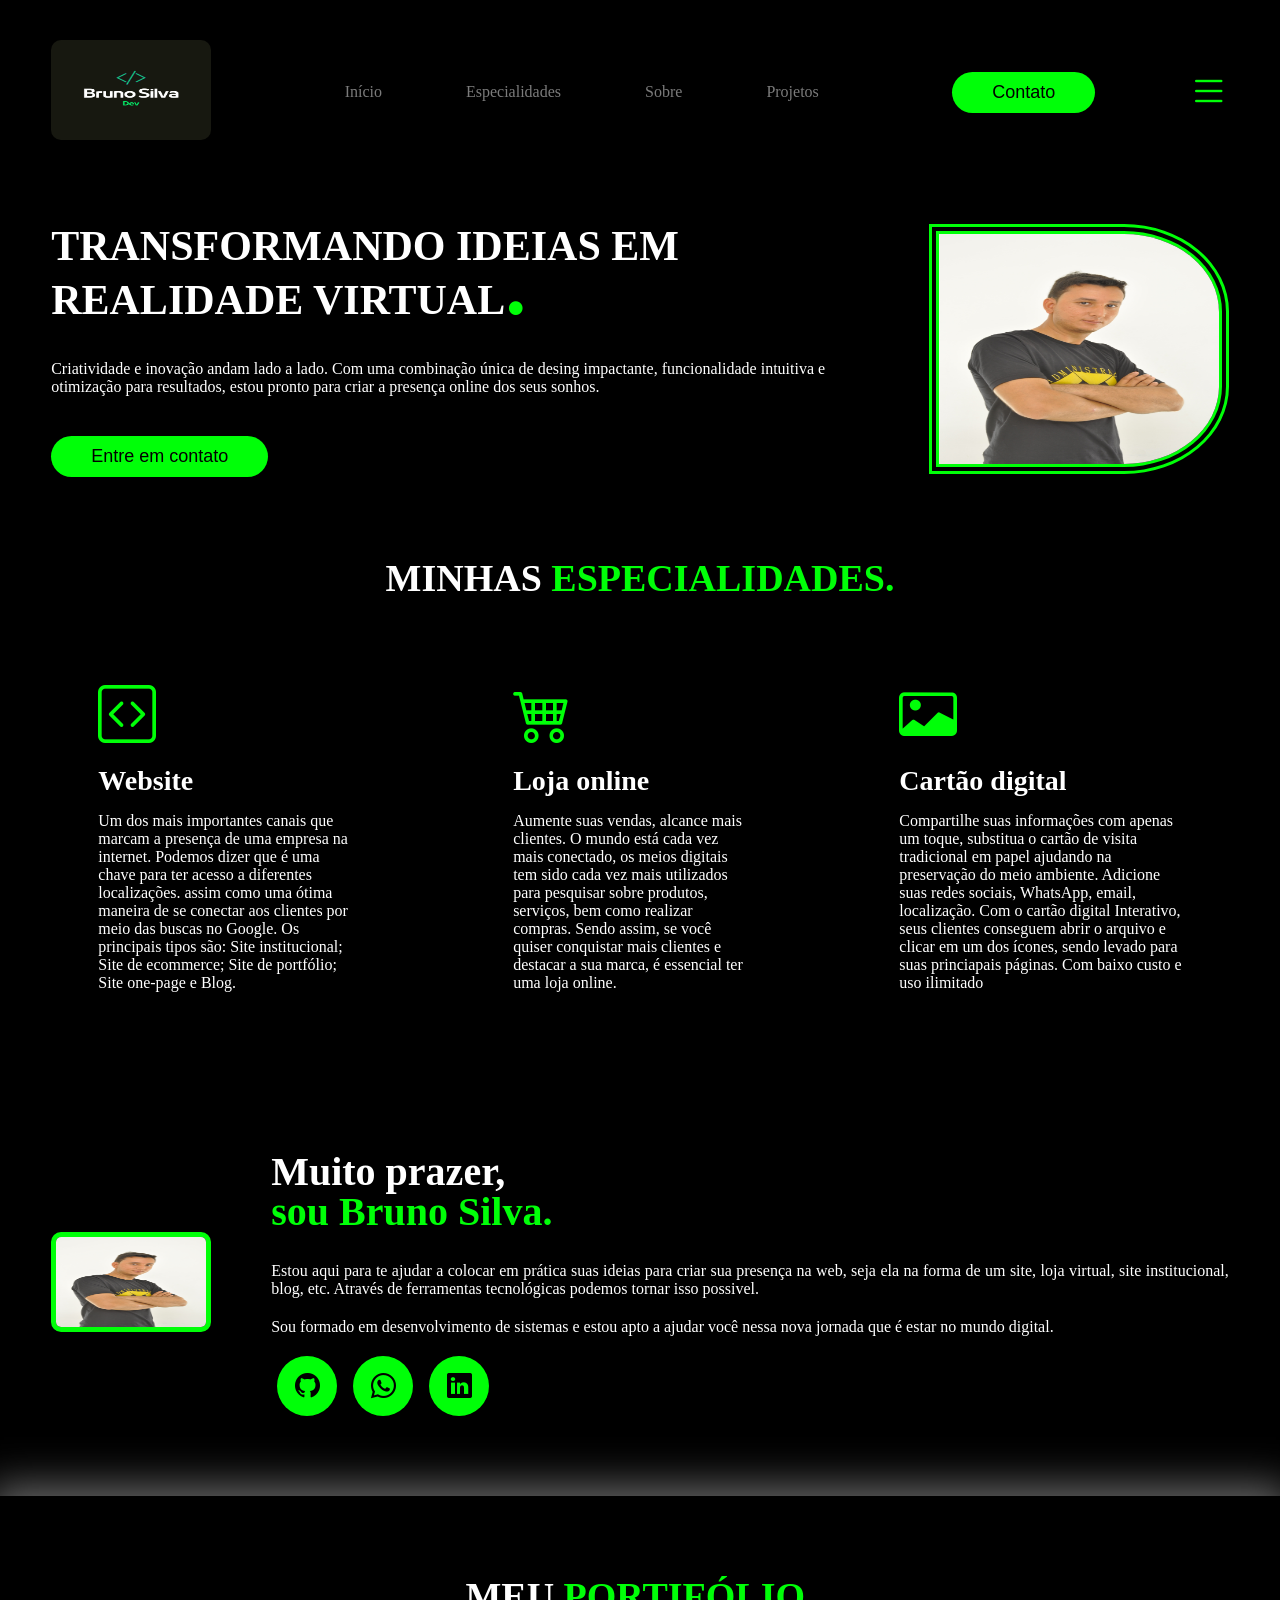
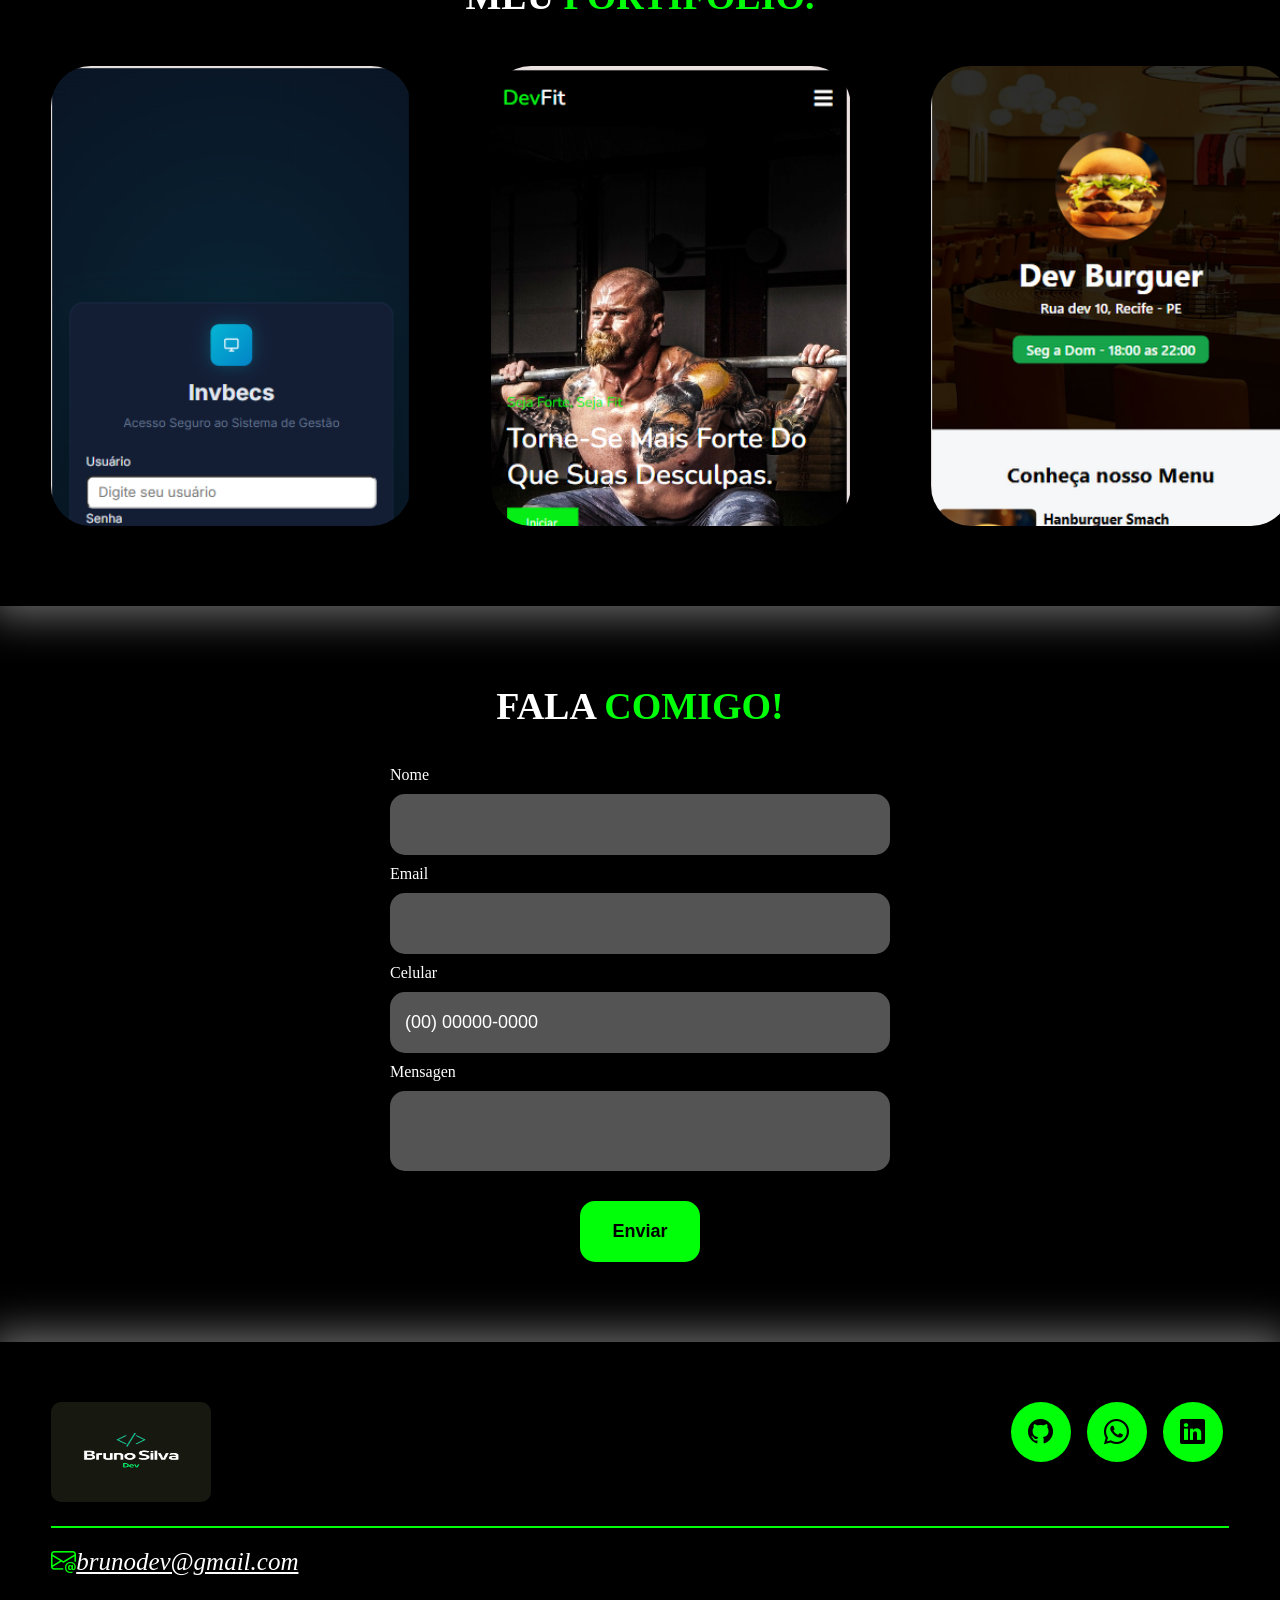
<file: index.html>
<!DOCTYPE html>
<html lang="pt-br">

<head>
    <meta charset="UTF-8">
    <meta name="viewport" content="width=device-width, initial-scale=1.0">
    <title>Bruno Dev</title>
    <link rel="stylesheet" href="style.css">
    <link rel="stylesheet" href="https://cdn.jsdelivr.net/npm/bootstrap-icons@1.11.3/font/bootstrap-icons.min.css">
    <link rel="icon" href="/images/favicon.ico" type="image/x-icon">

</head>

<body>
    <header>
        <div class="interface">
            <div class="logo" id="logo">
                <a href="">
                    <img src="images/Bruno Silva.png" alt="Logo">
                </a>
            </div><!--logo-->
            <nav class="menu-desktop">
                <ul>
                    <li><a href="">Início</a></li>
                    <li><a href="#especialidade">Especialidades</a></li>
                    <li><a href="#sobre">Sobre</a></li>
                    <li><a href="#portifolio">Projetos</a></li>
                </ul>
            </nav>
            <div class="btn-contato">
                <a href="#form">
                    <button>Contato</button>
                </a>
            </div>
            <div class="btn-abrir-menu" id="btn-menu">
                <i class="bi bi-list"></i>
            </div>
            <div class="menu-mobile" id="menu-mobile">
                <div class="btn-fechar">
                    <i class="bi bi-x-lg"></i>
                </div>

                <nav>
                    <ul>
                        <li><a href="#logo">Início</a></li>
                        <li><a href="#especialidade">Especialidades</a></li>
                        <li><a href="#sobre">Sobre</a></li>
                        <li><a href="#portifolio">Projetos</a></li>
                        <li><a href="#form">Contato</a></li>
                    </ul>
                </nav>

            </div>
            <div class="overlay-menu" id="overlay-menu"></div>
        </div><!--interface-->
    </header>
    <main>
        <section class="topo-do-site">
            <div class="interface">
                <div class="flex">
                    <div class="txt-topo-site">
                        <h1>TRANSFORMANDO IDEIAS EM REALIDADE VIRTUAL<span>.</span></h1>
                        <p>Criatividade e inovação andam lado a lado. Com uma combinação única de desing impactante,
                            funcionalidade intuitiva e otimização para resultados, estou pronto para criar a presença
                            online dos seus sonhos.</p>
                        <div class="btn-contato">
                            <a href="#form">
                                <button>Entre em contato</button>
                            </a>
                        </div>
                    </div><!--txt-topo-site-->
                    <div class="img-topo-site">
                        <img src="images/perfil.JPG" alt="foto perfil">
                    </div>
                </div>
            </div><!--interface-->
        </section>
        <section class="especialidades">
            <div class="interface">
                <h2 class="titulo" id="especialidade">MINHAS <span>ESPECIALIDADES.</span></h2>
                <div class="flex">
                    <div class="especialidades-box">
                        <i class="bi bi-code-square"></i>
                        <h3>Website</h3>
                        <p> Um dos mais importantes canais que marcam a presença de uma empresa na internet.
                            Podemos dizer que é uma chave para ter acesso a diferentes localizações.
                            assim como uma ótima maneira de se conectar aos clientes por meio das buscas no Google. Os
                            principais tipos são: Site institucional;
                            Site de ecommerce;
                            Site de portfólio;
                            Site one-page e
                            Blog.</p>
                    </div><!--especialidades-box-->
                    <div class="especialidades-box">
                        <i class="bi bi-cart4"></i>
                        <h3>Loja online</h3>
                        <p>Aumente suas vendas, alcance mais clientes. O mundo está cada vez mais conectado, os meios
                            digitais tem sido cada vez mais utilizados para pesquisar sobre produtos, serviços, bem como
                            realizar compras. Sendo assim, se você quiser conquistar mais clientes e destacar a sua
                            marca, é essencial ter uma loja online.</p>
                    </div><!--especialidades-box-->
                    <div class="especialidades-box">
                        <i class="bi bi-card-image"></i>
                        <h3>Cartão digital</h3>
                        <p>Compartilhe suas informações com apenas um toque, substitua o cartão de visita tradicional em
                            papel ajudando na preservação do
                            meio ambiente. Adicione suas redes sociais, WhatsApp, email, localização. Com o cartão
                            digital Interativo, seus clientes conseguem abrir o
                            arquivo e clicar em um dos ícones, sendo levado para suas princiapais páginas. Com baixo
                            custo e uso ilimitado</p>
                    </div><!--especialidades-box-->
                </div><!--flex-->
            </div><!--interface-->
        </section><!--especialidades-->
        <section class="sobre" id="sobre">
            <div class="interface">
                <div class="flex">
                    <div class="img-sobre">
                        <img src="images/perfil.JPG" alt="foto perfil">
                    </div><!--img-sobre-->
                    <div class="txt-sobre">
                        <h2>Muito prazer, <span>sou Bruno Silva.</span></h2>
                        <p> Estou aqui para te ajudar a colocar em prática suas ideias para criar sua presença na web,
                            seja ela na forma de um site,
                            loja virtual, site institucional, blog, etc. Através de ferramentas tecnológicas podemos
                            tornar isso possivel.
                        </p>
                        <p>Sou formado em desenvolvimento de sistemas e estou apto a ajudar você nessa nova jornada que
                            é estar no mundo digital.
                        </p>
                        <div class="btn-social">
                            <a href="https://github.com/brunoeduardocds?tab=repositories"><button><i
                                        class="bi bi-github"></i></button></a>
                            <a href="https://wa.me/5581985388307"><button><i class="bi bi-whatsapp"></i></button></a>
                            <a href="https://www.linkedin.com/in/brunoeduardocds/"><button><i
                                        class="bi bi-linkedin"></i></button></a>
                        </div>
                    </div><!--txt-sobre-->
                </div>
            </div><!--interface-->
        </section><!--sobre-->
        <section class="portifolio">
            <div class="interface">
                <h2 class="titulo" id="portifolio">MEU <span>PORTIFÓLIO.</span></h2>
                <div class="flex">
                    <a href="https://invbecs.pages.dev/" target="_blank">
                        <div class="img-port" style="background-image: url(images/invbecs-completo.png);">
                            <div class="overlay">Projeto 1</div>
                        </div>
                    </a>
                    <a href="https://seja-78rg13zaf-bruno-colacos-projects.vercel.app/" target="_blank">
                        <div class="img-port" style="background-image: url(images/devfit-completo.png);">
                            <div class="overlay">Projeto 2</div>
                        </div>
                    </a>
                    <a href="https://cardapio-os64pl4ty-bruno-colacos-projects.vercel.app/" target="_blank">
                        <div class="img-port" style="background-image: url(images/devburger-completo.png);">
                            <div class="overlay">Projeto 3</div>
                        </div>
                    </a>
                </div><!--flex-->
            </div><!--interface-->
        </section><!--portifolio-->
        <section class="formulario" id="form">
            <div class="interface">
                <h2 class="titulo">FALA <span>COMIGO!</span></h2>
                <form action="https://api.staticforms.xyz/submit" method="post">
                    <!-- Replace with accesKey sent to your email -->
                    <input type="hidden" name="accessKey" value="692db7bd-7e92-4cf5-bb16-fdf943241b5a">
                    <!-- Required -->
                    <label>Nome</label>
                    <input type="text" name="name" required> <!-- Optional -->
                    <label>Email</label>
                    <input type="text" name="email" required> <!-- Optional -->
                    <label for="celular">Celular</label>
                    <input type="number" id="celular" name="celular" inputmode="numeric" placeholder="(00) 00000-0000">
                    <!-- Optional -->
                    <label>Mensagen</label>
                    <textarea name="message" required></textarea> <!-- Optional -->
                    <input type="hidden" name="redirectTo" value="http://127.0.0.1:5500/ob.html"> <!-- Optional -->
                    <!--Se recebermos dados neste campo o envio será ignorado -->
                    <input type="text" name="honeypot" style="display: none;">
                    <div class="btn-enviar">
                        <input type="submit" value="Enviar">
                    </div>
                </form>
            </div><!--interface-->
        </section><!--formulario-->
    </main>
    <footer>
        <div class="interface">
            <div class="line-footer">
                <div class="flex">
                    <div class="logo-footer">
                        <a href="#logo"><img src="images/Bruno Silva.png" alt="Logo"></a>
                    </div>
                    <div class="btn-social">
                        <a href="https://github.com/brunoeduardocds?tab=repositories"><button><i
                                    class="bi bi-github"></i></button></a>
                        <a href="https://wa.me/5581985388307"><button><i class="bi bi-whatsapp"></i></button></a>
                        <a href="https://www.linkedin.com/in/bruno-eduardocds"><button><i
                                    class="bi bi-linkedin"></i></button></a>
                    </div>
                </div>
            </div><!--line-footer-->
            <div class="line-footer borda">
                <p><i class="bi bi-envelope-at"><a href="mailto:brunodev@gmail.com">brunodev@gmail.com</a></i></p>
            </div><!--line-footer-->
        </div><!--interface-->
    </footer>
    <script src="menu.js" defer></script>
</body>

</html>
</file>
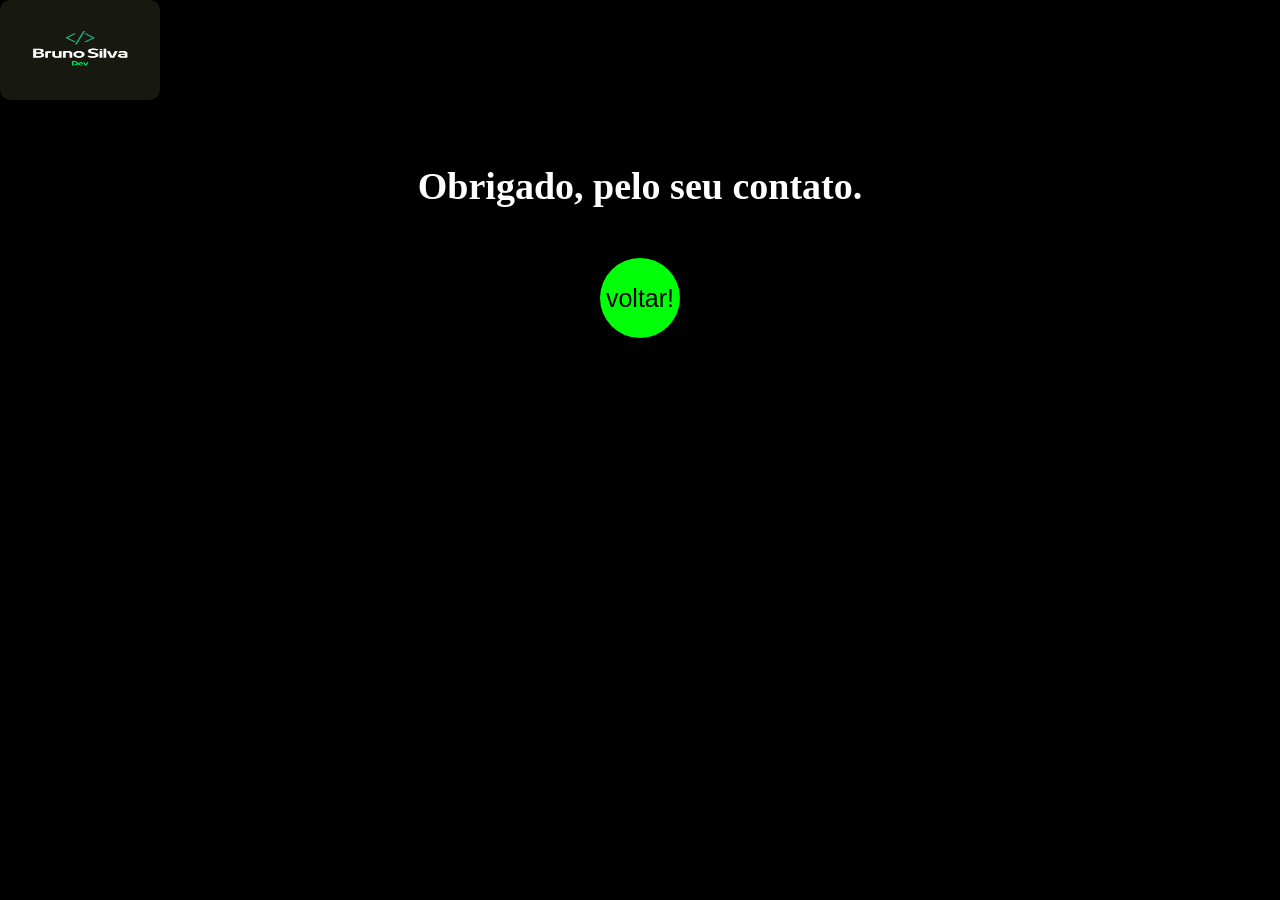
<file: ob.html>
<!DOCTYPE html>
<html lang="pt-br">
<head>
    <meta charset="UTF-8">
    <meta name="viewport" content="width=device-width, initial-scale=1.0">
    <link rel="stylesheet" href="style.css">
    <link rel="stylesheet" href="https://cdn.jsdelivr.net/npm/bootstrap-icons@1.11.3/font/bootstrap-icons.min.css">
    <title>Obrigado!</title>
</head>
<body>
    <div class="interface">
        <div class="logo" id="logo">
            <a href="http://127.0.0.1:5500/index.html">
                <img src="images/Bruno Silva.png" alt="Logo">
            </a>
        </div><!--logo-->        
    </div>
    <h1 class="obg"><span>Obrigado,</span>  pelo seu contato.</h1>

    <div class="btn-obg">                       
         <a href="http://127.0.0.1:5500/index.html"><button>voltar!</button></a>                        
    </div>   
    
</body>
</html>
</file>
<file: style.css>
/*Estilo Geral*/
* {
    margin: 0;
    padding: 0;
    box-sizing: border-box;
}
body {
    background-color: #000;
    height: 100vh;
}
.interface {
    max-width: 1280px;
    margin: 0 auto;
}
.flex {
    display: flex;
}
.btn-contato button {
    padding: 10px 40px;
    font-size: 18px;
    font-weight: 500;
    background-color: #00ff08;
    border: 0;
    border-radius: 30px;
    cursor: pointer;
    transition: .2s;
}
h2.titulo {
    color: #fff;
    font-size: 38px;
    text-align: center;
}
h2.titulo span {
    color: #00ff08;
}
/* Estilo do cabeçario */
header {
    padding: 40px 4%;
}
header>.interface {
    display: flex;
    align-items: center;
    justify-content: space-between;
}
header a {
    color: #7b7b7b;
    text-decoration: none;
    display: inline-block;
    transition: .2s;
}
header nav.menu-desktop a:hover {
    color: #fff;
    transform: scale(1.1);
}
header nav ul {
    list-style-type: none;
}
header nav.menu-desktop ul li {
    display: inline-block;
    padding: 0 40px;
}
/* Estilo menu Mobile */
.btn-abrir-menu i{
    color: #00ff08;
    font-size: 40px;
}
.menu-mobile{
    background-color:#000000d5;
    height: 100vh;
    position: fixed;
    top: 0px;
    right: 0;
    z-index: 999999;
    width: 0%;
    overflow: hidden;
    transition: .5s;
}
.menu-mobile.abrir-menu{
    width: 70%;
}
.menu-mobile.abrir-menu ~ .overlay-menu{
    display: block;
}

.menu-mobile .btn-fechar {
    padding: 20px 6%;
}
.menu-mobile .btn-fechar i {
    color: #00ff08;
    font-size: 30px;

}
.menu-mobile nav ul{
    text-align: right;
}
.menu-mobile nav ul li a{
    color: #fff;
    font-size: 20px;
    font-weight: 300;
    padding: 20px 8%;
    display: block;
}
.menu-mobile nav ul li a:hover{
    background-color: #00ff08;
    color: #000;
}
.overlay-menu{
    background-color: #000000b2;
    width: 100%;
    height: 100%;
    position: fixed;
    top: 0;
    left: 0;
    z-index: 88888;
    display: none;
}
button:hover,
form .btn-enviar input:hover {
    box-shadow: 0px 0px 8px #00ff08;
    transform: scale(1.1);
}
img {
    width: 160px;
    height: 100px;
    border-radius: 10px;
}
/*Estilo do Topo do Site*/
section.topo-do-site {
    padding: 40px 4%;
}
section.topo-do-site .flex {
    align-items: center;
    justify-content: center;
    gap: 90px;
}
.topo-do-site h1,
h2 {
    color: #fff;
    font-size: 42px;
    line-height: 40px;
}
.topo-do-site .txt-topo-site h1 span {
    color: #00ff08;
    font-size: 84px;
}
.topo-do-site .txt-topo-site p {
    color: #fff;
    margin: 40px 0px;
}
.topo-do-site .img-topo-site img {
    border-radius: 0% 35% 35% 0%;
    border-width:10px;
    border-style:double;
    border-color: #00ff08;
}
.sobre .img-sobre img{    
    border-width:5px;
    border-style:solid;
    border-color: #00ff08;
}
.topo-do-site .img-topo-site img {
    position: relative;
    animation: flutuar 2s ease-in-out infinite alternate;
    width: 300px;
    height: 250px;
}
@keyframes flutuar {
    0% {
        top: 0;
    }

    100% {
        top: 30px;
    }
}
/*Estilo das Especialidades*/
section.especialidades {
    padding: 40px 4%;
}

section.especialidades .flex {
    gap: 60px;
}
.especialidades .especialidades-box {
    color: #fff;
    padding: 40px 4%;
    border-radius: 20px;
    margin-top: 45px;
    transition: .2s;
}
.especialidades .especialidades-box:hover {
    transform: scale(1.1);
    box-shadow: 0 0 20px #ffffff76;
}
.especialidades .especialidades-box i {
    font-size: 58px;
    color: #00ff08;
}
.especialidades .especialidades-box h3 {
    font-size: 28px;
    margin: 15px 0px;
}
/*Estilo Sobre*/
section.sobre {
    padding: 80px 4%;
}
section.sobre .flex {
    align-items: center;
    gap: 60px;
}
.sobre .txt-sobre {
    color: #fff;
}
.sobre .txt-sobre h2 {
    font-size: 40px;
    margin-bottom: 30px;
}
.sobre .txt-sobre h2 span {
    color: #00ff08;
    display: block;
}
.sobre .txt-sobre p {
    margin: 20px 0;
    text-align: justify;
}
.btn-social button {
    width: 60px;
    height: 60px;
    border-radius: 50%;
    border: none;
    background-color: #00ff08;
    font-size: 25px;
    cursor: pointer;
    margin: 0 6px;
    transition: .2s;
}
/*Estilo portifolio*/
section.portifolio {
    padding: 80px 4%;
    box-shadow: 0 0 40px 10px #ffffff6a;
}
section.portifolio .flex {
    gap: 80px;
    margin-top: 50px;
}
.img-port {
    width: 360px;
    height: 460px;
    background-color: #00ff08;
    background-size: cover;
    background-position: 100% 0%;
    transition: 10s;
    cursor: pointer;
    border-radius: 40px;
    position: relative;
}
.img-port:hover {
    background-position: 100% 100%;
}
.overlay {
    position: absolute;
    top: 0;
    left: 0;
    width: 100%;
    height: 100%;
    background-color: #000000a4;
    border-radius: 40px;
    display: flex;
    align-items: center;
    justify-content: center;
    font-size: 24px;
    font-weight: 600;
    color: #fff;
    opacity: 0;
    transition:.5s;
}
.overlay:hover {
    opacity: 1;
}
/*Estilo do Formulário*/
section.formulario {
    padding: 80px 4%;
}
form {
    max-width: 500px;
    margin: 0 auto;
    margin-top: 40px;
    display: flex;
    justify-content: center;
    flex-direction: column;
    gap: 10px;
    color: #fff;
}
form input,
form textarea {
    width: 100%;
    background-color: #555454;
    border: 0;
    outline: 0;
    padding: 20px 15px;
    border-radius: 15px;
    color: #fff;
    font-size: 18px;
}
form input::placeholder {
    color: #ffff;
}
form textarea {
    resize: none;
    max-height: 400px;
}
form .btn-enviar {
    margin-top: 20px;
    text-align: center;
}
form .btn-enviar input {
    width: 120px;
    background-color: #00ff08;
    color: #000;
    font-weight: 700;
    cursor: pointer;
    transition: .2s;
}
/* ESTILO DO RODAPE  */
footer {
    padding: 40px 4%;
    box-shadow: 0 0 40px 10px #ffffff6a;
}
footer .flex {
    justify-content: space-between;
}
footer .line-footer {
    padding: 20px 0;
}
.borda {
    border-top: 2px solid #00ff08;
}
footer .line-footer p i {
    color: #00ff08;
    font-size: 25px;
}
footer .line-footer p a {
    color: #fff;
}
/*Página Obg*/
h1.obg {  
    margin-top: 60px;
    margin-bottom: 50px;  
    color: #fff;
    font-size: 38px;
    text-align: center;
}
div.btn-obg {    
    text-align: center;
}
div.btn-obg button {
    color: #000;;
    width: 80px;
    height: 80px;
    border-radius: 50%;
    border: none;
    background-color: #00ff08;
    font-size: 25px;
    font-weight: 300;
    cursor: pointer;
    margin: 0 6px;
    transition: .2s;
    
}

/* Chrome, Edge, Safari, Opera */
input[type="number"]::-webkit-inner-spin-button,
input[type="number"]::-webkit-outer-spin-button {
  -webkit-appearance: none;
  margin: 0;
}
/* Firefox */
input[type="number"] {
  -moz-appearance: textfield;
}

@media screen and (max-width: 1000px) {

    /*Classe Geral*/
    .flex {
        flex-direction: column;
    }

    .topo-do-site .flex {
        flex-direction: column-reverse;
    }

    /*Cabeçario*/
    .menu-desktop,
    .btn-contato {
        display: none;
    }

    /*Topo do site*/
    section.topo-do-site {
        padding: 20px 8%;
    }

    .topo-do-site h1 {
        font-size: 30px;
    }

    .topo-do-site .img-topo-do-site img {
        width: 90%;
    }

    section.topo-do-site .flex {
        gap: 40px;
    }

    /*Estilo das Especialidades*/
    section.especialidades {
        padding: 40px 8%;
    }

    h2.titulo {
        font-size: 32px;
        line-height: 30px;
    }

    /* Sobre */
    section.sobre {
        padding: 80px 8%;
    }

    .sobre .txt-sobre h2 {
        font-size: 32px;
        line-height: 35px;
        text-align: center;
    }

    .btn-social {
        text-align: center;
    }

    .img-sobre img {
        width: 100%;
    }

    /* Portifolio */
    section.portifolio {
        padding: 80px 8px;
    }

    .img-port {
        width: 100%;
        max-width: 360px;
        margin: 0 auto;
    }
    section.portifolio .flex{
        gap: 50px;
    }
    /* Rodape */
    footer .flex{
        flex-direction: column;
        gap: 30px;
    }
    footer .line-footer{
        text-align: center;
    }
    
}
</file>
